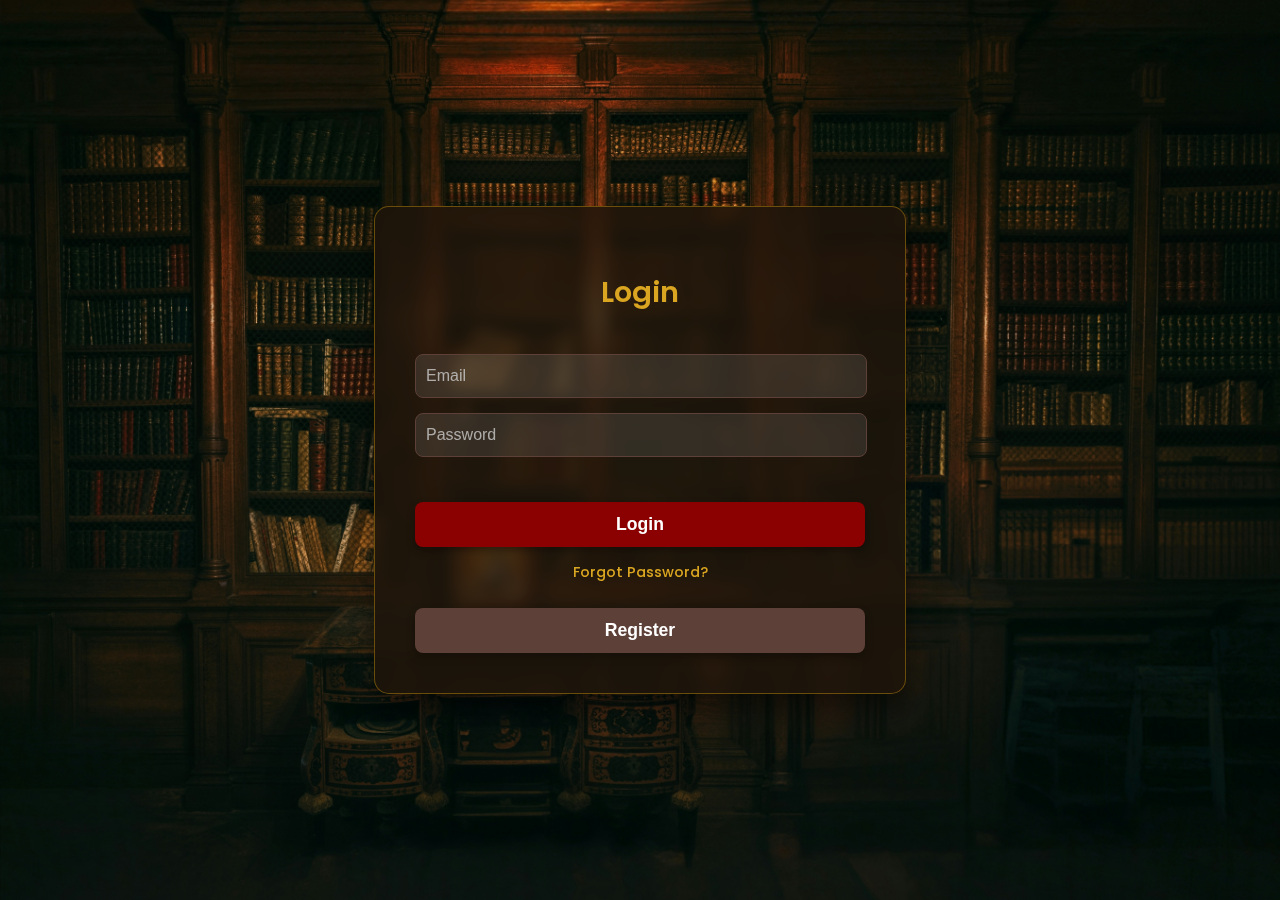
<file: index.html>
<!DOCTYPE html>
<html lang="en">
<head>
  <meta charset="UTF-8">
  <title>Login - Library System</title>
  <script src="https://challenges.cloudflare.com/turnstile/v0/api.js" async defer></script>
  <link rel="stylesheet" href="css/style.css">
</head>
<body>
  <form id="loginForm" onsubmit="return loginUser(event)">
    <h2>Login</h2>
    <input type="email" id="login_email" required placeholder="Email">
    <input type="password" id="login_password" required placeholder="Password">
    
    <div class="cf-turnstile" data-sitekey="0x4AAAAAABho5hPgTPE5grJY"></div>
    
    <button type="submit">Login</button> 
    
    <p id="loginErrorMessage" style="color: red; display: none; margin-top: 10px;"></p>

    <p style="margin-top: 15px; font-size: 0.9em;">
        <a href="forgot_password.html" 
           style="color: #daa520; text-decoration: none; font-weight: 500;">Forgot Password?</a>
    </p>

    <button type="button" onclick="window.location.href='register.html'" style="
        background-color: #5d4037; /* Dark brown for navigation, matching the 'Go to Login' button style */
        margin-top: 10px; /* Less margin than the primary submit button */
    ">Register</button>

  </form>

  <div id="otpSection" style="display:none;">
    <p id="otpMessage"></p> <input type="text" id="otp" placeholder="Enter OTP">
    <button onclick="verifyOTP()">Verify OTP</button>
    <p id="otpErrorMessage" style="color: red;"></p> </div>

  <script src="js/login.js"></script>
</body>
</html>
</file>
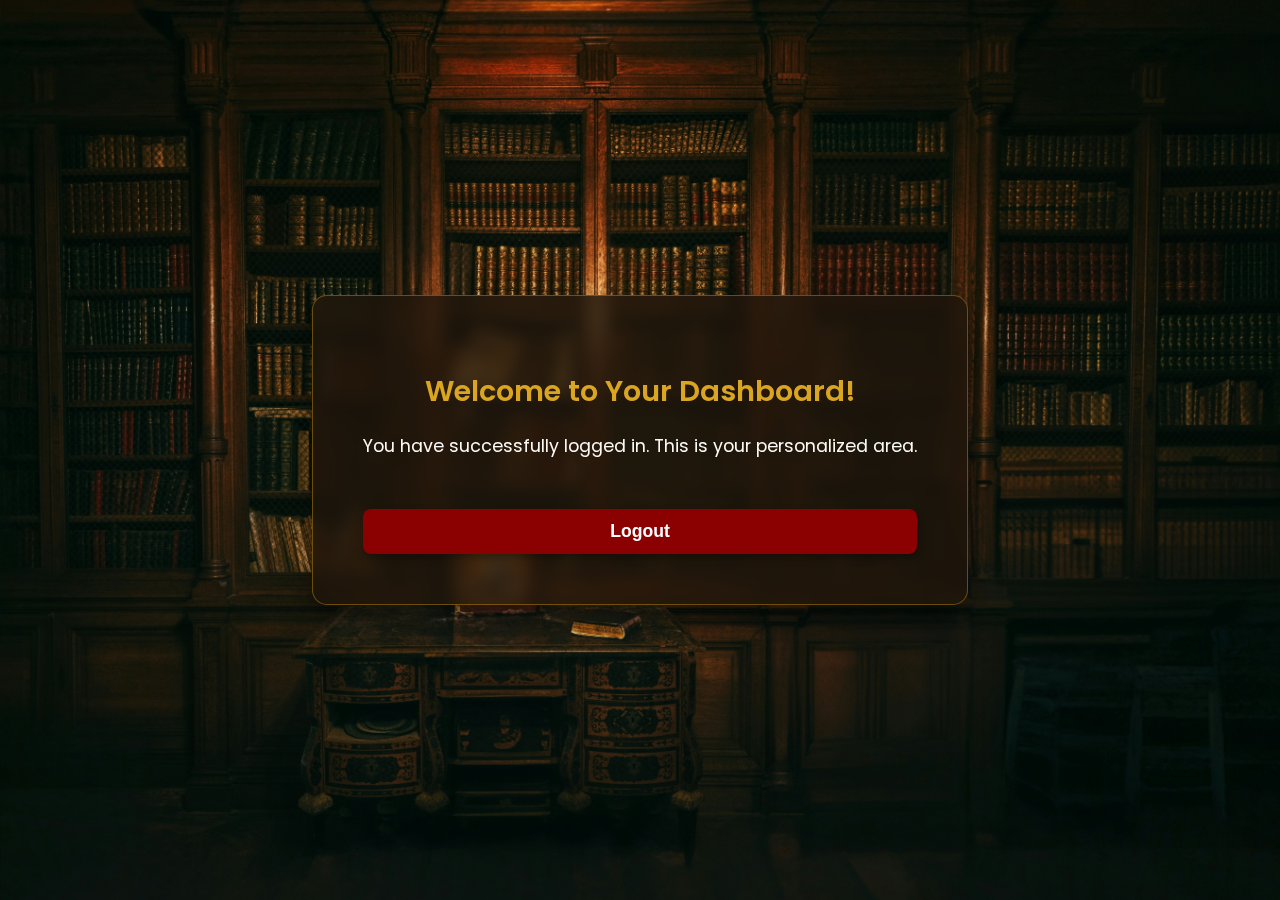
<file: dashboard.html>
<!DOCTYPE html>
<html lang="en">
<head>
    <meta charset="UTF-8">
    <title>Dashboard - Library System</title>
    <link rel="stylesheet" href="css/style.css">
</head>
<body>
    <div class="dashboard-container">
        <h2>Welcome to Your Dashboard!</h2>
        <p>You have successfully logged in. This is your personalized area.</p>
        <button onclick="logout()">Logout</button>
    </div>

    <script>
        function logout() {
            // In a real application, you'd send a request to your backend
            // to invalidate the session/token. For this example, we just redirect.
            alert("Logging out...");
            window.location.href = 'index.html';
        }
    </script>
</body>
</html>
</file>
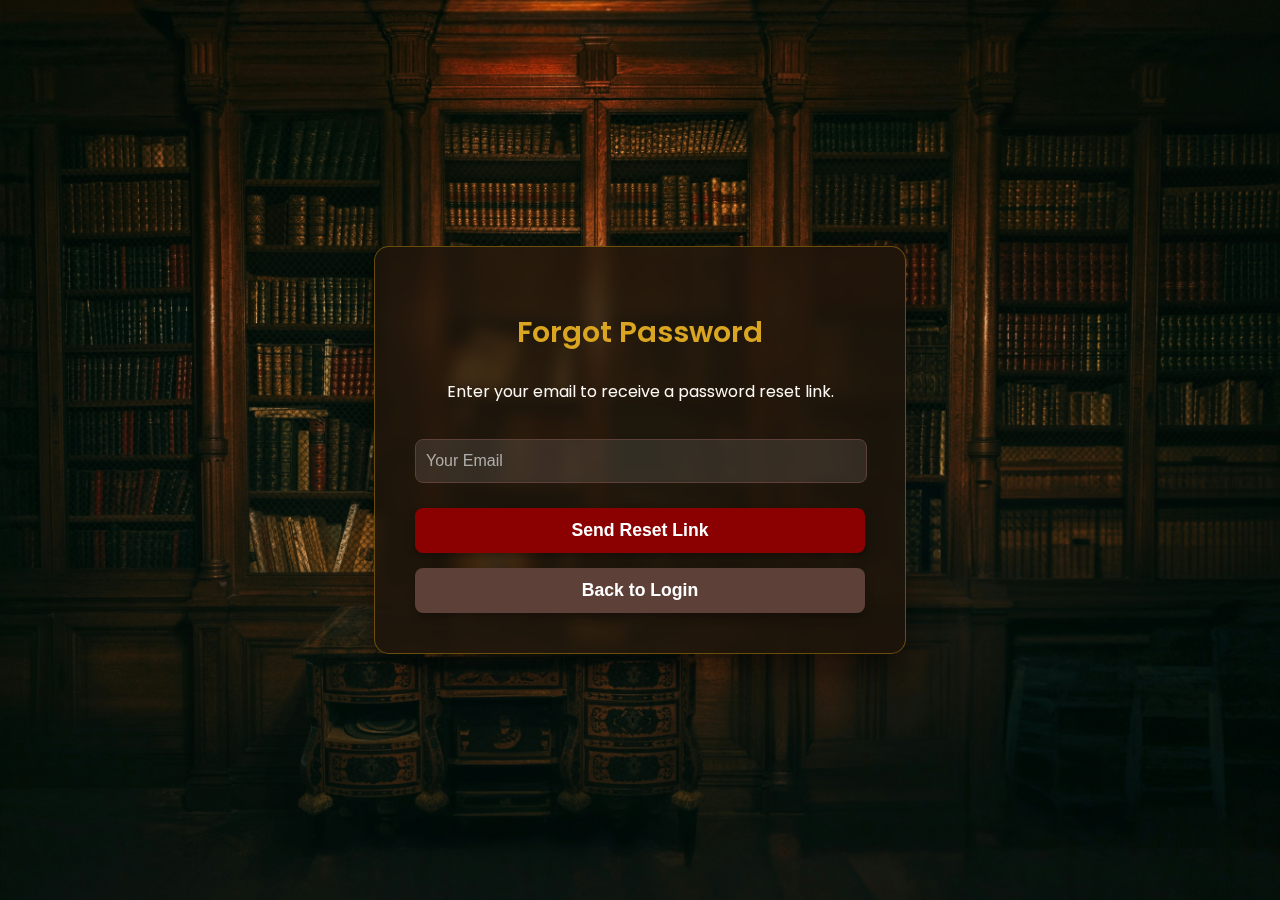
<file: forgot_password.html>
<!DOCTYPE html>
<html lang="en">
<head>
  <meta charset="UTF-8">
  <title>Forgot Password - Library System</title>
  <link rel="stylesheet" href="css/style.css">
</head>
<body>
  <form id="forgotPasswordForm" onsubmit="return requestPasswordReset(event)">
    <h2>Forgot Password</h2>
    <p style="color: #fdfaf6; margin-bottom: 20px;">Enter your email to receive a password reset link.</p>
    <input type="email" id="forgot_email" required placeholder="Your Email">
    <button type="submit">Send Reset Link</button>
    <p id="forgotMessage" style="color: #2e8b57; margin-top: 20px; display: none; font-weight: 600;"></p>
    <p id="forgotErrorMessage" style="color: #ff6666; margin-top: 20px; display: none; font-weight: 600;"></p>

    <button type="button" onclick="window.location.href='index.html'" style="
        background-color: #5d4037; /* Dark brown for navigation */
        margin-top: 15px; /* Consistent spacing */
    ">Back to Login</button>
  </form>

  <script src="js/forgot_password.js"></script>
</body>
</html>
</file>
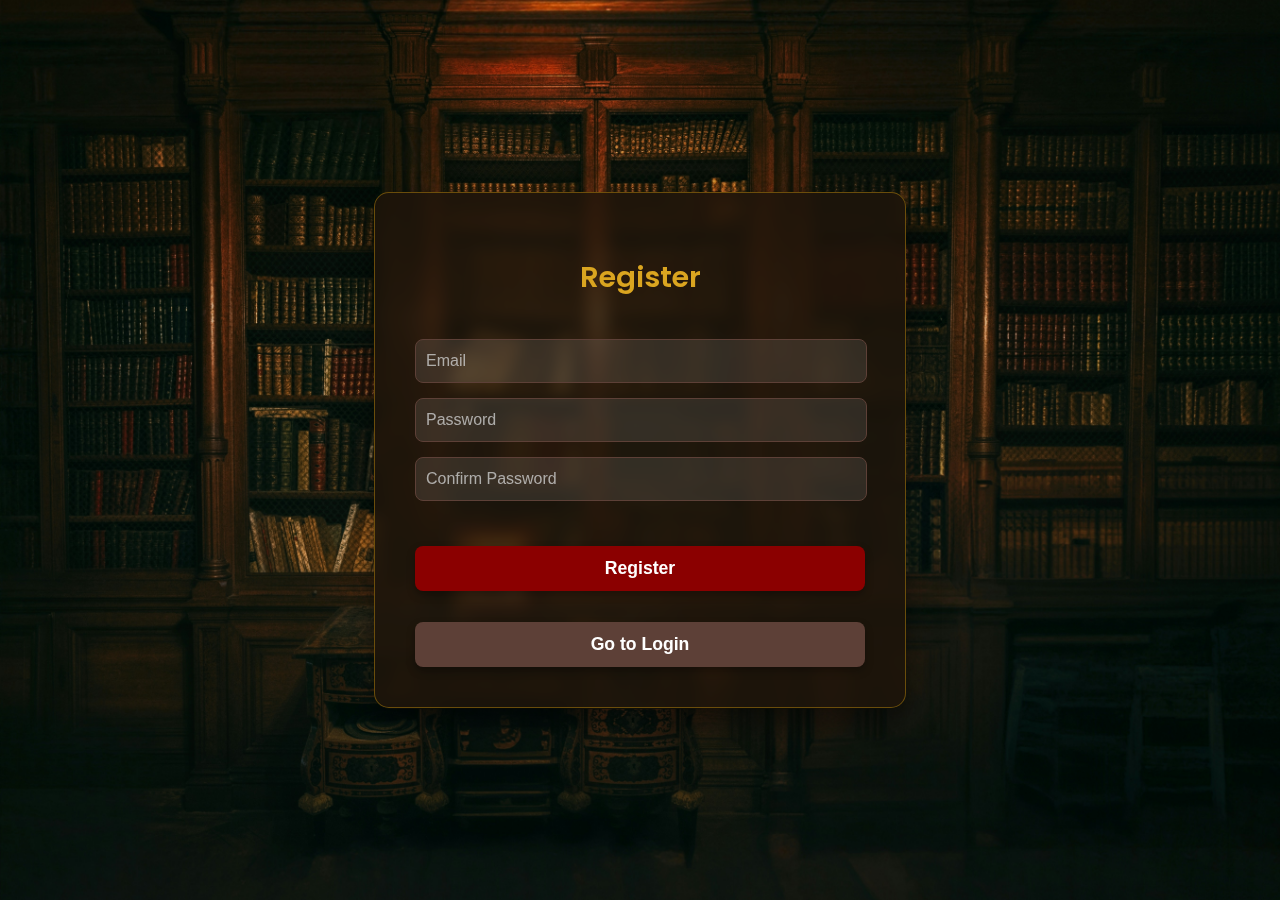
<file: register.html>
<!DOCTYPE html>
<html lang="en">
<head>
  <meta charset="UTF-8">
  <title>Register - Library System</title>
  <script src="https://challenges.cloudflare.com/turnstile/v0/api.js" async defer></script>
  <link rel="stylesheet" href="css/style.css">
</head>
<body>
  <form id="registerForm" onsubmit="return registerUser(event)">
    <h2>Register</h2>

    <input type="email" id="email" placeholder="Email" required><br>
    <input type="password" id="password" placeholder="Password" required onkeyup="checkStrength()"><br>
    <input type="password" id="confirm_password" placeholder="Confirm Password" required><br>

    <div id="strengthIndicator"></div>

    <div class="cf-turnstile" data-sitekey="0x4AAAAAABho5hPgTPE5grJY"></div>

    <button type="submit">Register</button>
  
    <p id="registerErrorMessage" style="color: red;"></p> <p id="successMessage" style="color: green; display: none;">Registration successful! You can now <a href='index.html'>login</a>.</p>
    <button onclick="window.location.href='index.html'" style="margin-top: 15px;">Go to Login</button>
    </form>
    

  <script src="js/password.js"></script>
  <script src="js/auth.js"></script>
</body>
</html>
</file>
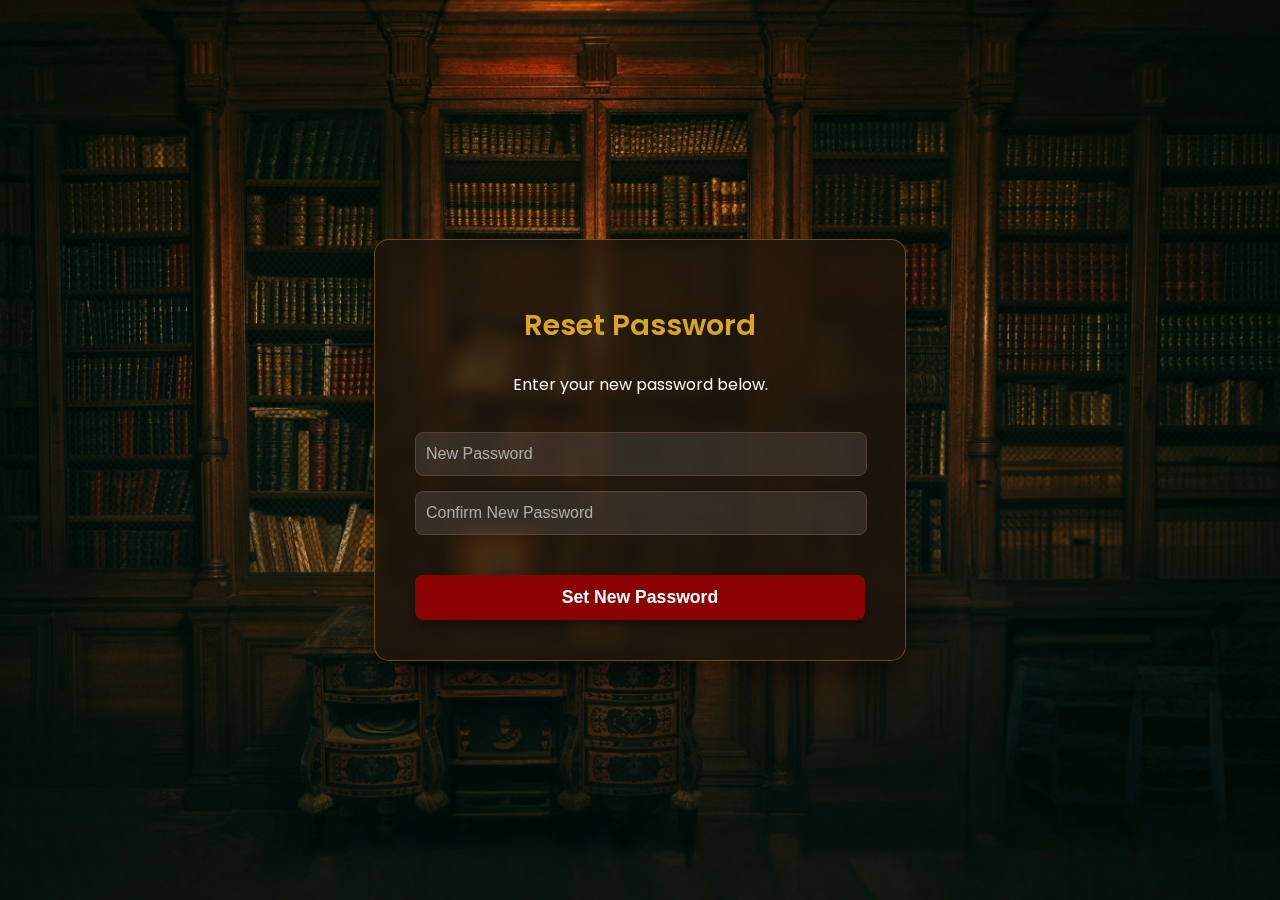
<file: reset_password.html>
<!DOCTYPE html>
<html lang="en">
<head>
  <meta charset="UTF-8">
  <title>Reset Password - Library System</title>
  <link rel="stylesheet" href="css/style.css">
</head>
<body>
  <form id="resetPasswordForm" onsubmit="return resetUserPassword(event)">
    <h2>Reset Password</h2>
    <p style="color: #fdfaf6; margin-bottom: 20px;">Enter your new password below.</p>
    <input type="password" id="new_password" required placeholder="New Password" onkeyup="checkStrengthReset()">
    <input type="password" id="confirm_new_password" required placeholder="Confirm New Password">
    
    <div id="strengthIndicatorReset" style="margin-top: 15px; font-weight: bold; font-size: 0.95em; text-align: left; padding-left: 5px; color: #fdfaf6;"></div>

    <button type="submit">Set New Password</button>
    <p id="resetMessage" style="color: #2e8b57; margin-top: 20px; display: none; font-weight: 600;"></p>
    <p id="resetErrorMessage" style="color: #ff6666; margin-top: 20px; display: none; font-weight: 600;"></p>
  </form>

  <script src="js/reset_password.js"></script>
  </body>
</html>
</file>
<file: css/style.css>
/* style.css */

@import url('https://fonts.googleapis.com/css2?family=Poppins:wght@300;400;600&display=swap'); /* Adding Poppins font */

body {
    font-family: 'Poppins', Arial, sans-serif; /* Using Poppins */
    /* Ensure this is correctly pointing to your library background image */
    background-image: url('/static/images/background.jpg'); /* Verify 'background.jpg' is in static/images/ */
    background-size: cover; /* Make sure the image covers the entire background */
    background-position: center; /* Center the background image */
    background-repeat: no-repeat;
    /* Remove any conflicting background properties (like linear-gradient) */
    /* If you prefer a solid dark background instead of an image, use: */
    /* background: #2c3e50; */ /* Dark bluish-grey */

    display: flex; /* Use flexbox for centering */
    justify-content: center;
    align-items: center;
    min-height: 100vh; /* Full viewport height */
    margin: 0;
    color: #fdfaf6; /* Lighter text color for readability on darker backgrounds */
    box-sizing: border-box; /* Include padding in element's total width and height */
}

form {
    background-color: rgba(30, 20, 10, 0.8); /* Dark brown, semi-transparent */
    padding: 40px; /* Increased padding */
    border-radius: 15px; /* More rounded corners */
    max-width: 450px; /* Slightly wider forms */
    width: 90%; /* Responsive width */
    box-shadow: 0 15px 30px rgba(0,0,0,0.5); /* Stronger shadow for depth */
    text-align: center; /* Center form content */
    border: 1px solid rgba(184, 134, 11, 0.5); /* Subtle gold/brass border */
    backdrop-filter: blur(8px); /* Increased blur for frosted glass effect */
    -webkit-backdrop-filter: blur(8px);
}

h2 {
    color: #daa520; /* Gold color for headings */
    margin-bottom: 25px;
    font-weight: 600;
    font-size: 1.8em;
}

input {
    width: calc(100% - 20px); /* Account for padding */
    padding: 12px 10px; /* More padding */
    margin-top: 15px; /* More margin */
    border-radius: 8px; /* Slightly more rounded */
    border: 1px solid #5d4037; /* Dark brown border */
    font-size: 1em;
    background-color: rgba(255, 255, 255, 0.1); /* Slightly transparent input fields */
    color: #fdfaf6; /* Light text color in inputs */
    transition: all 0.3s ease; /* Smooth transitions */
}

input::placeholder { /* Style for placeholder text */
    color: #ccc;
    opacity: 0.8;
}

input:focus {
    border-color: #daa520; /* Gold highlight color on focus */
    box-shadow: 0 0 0 3px rgba(218, 165, 32, 0.3); /* Subtle gold glow */
    outline: none; /* Remove default outline */
}

button {
    width: 100%;
    padding: 12px;
    margin-top: 25px; /* More margin above button */
    border-radius: 8px;
    border: none; /* Remove border */
    background-color: #8b0000; /* Deep burgundy for action */
    color: white;
    font-weight: 600;
    cursor: pointer;
    font-size: 1.1em;
    transition: background-color 0.3s ease, transform 0.2s ease; /* Smooth transitions */
    box-shadow: 0 4px 8px rgba(0,0,0,0.3); /* Button shadow */
}

button:hover {
    background-color: #660000; /* Darker burgundy on hover */
    transform: translateY(-2px); /* Slight lift effect */
}

button:active {
    transform: translateY(0); /* Return on click */
    box-shadow: 0 2px 4px rgba(0,0,0,0.2);
}

#strengthIndicator {
    margin-top: 15px;
    font-weight: bold;
    font-size: 0.95em;
    text-align: left; /* Align strength indicator text left */
    padding-left: 5px; /* Small padding */
    color: #fdfaf6; /* Lighter color for strength indicator */
}

/* Adjust strength indicator colors for dark theme */
#strengthIndicator[style*="color: rgb(255, 77, 77)"] { color: #ff6666 !important; } /* Very Weak */
#strengthIndicator[style*="color: rgb(255, 148, 77)"] { color: #ff9966 !important; } /* Weak */
#strengthIndicator[style*="color: rgb(255, 255, 102)"] { color: #ffff99 !important; } /* Moderate */
#strengthIndicator[style*="color: rgb(153, 230, 153)"] { color: #99ff99 !important; } /* Strong */
#strengthIndicator[style*="color: rgb(102, 255, 153)"] { color: #66ffcc !important; } /* Very Strong */
#strengthIndicator[style*="color: rgb(204, 204, 204)"] { color: #cccccc !important; } /* Default */


p#successMessage {
    color: #2e8b57; /* Muted green for success */
    margin-top: 20px;
    font-weight: 600;
}

p#successMessage a {
    color: #daa520; /* Gold for links */
    text-decoration: none;
}

p#successMessage a:hover {
    text-decoration: underline;
}

/* Specific styles for the "Go to Login" button */
form button[onclick*="index.html"] {
    background-color: #5d4037; /* Dark brown for navigation buttons */
    margin-top: 10px; /* Less margin than submit button */
}

form button[onclick*="index.html"]:hover {
    background-color: #4e342e;
}

/* Cloudflare Turnstile styling adjustment - often hard to style deeply */
.cf-turnstile {
    margin-top: 20px;
    display: flex; /* Center the widget if it's smaller */
    justify-content: center;
}

/* OTP Section specific styles */
#otpSection {
    background-color: rgba(30, 20, 10, 0.8); /* Same dark transparent background as form */
    padding: 40px;
    border-radius: 15px;
    max-width: 450px;
    width: 90%;
    box-shadow: 0 15px 30px rgba(0,0,0,0.5);
    text-align: center;
    border: 1px solid rgba(184, 134, 11, 0.5);
    backdrop-filter: blur(8px);
    -webkit-backdrop-filter: blur(8px);
    margin: auto; /* Center it */
}

#otpSection input {
    margin-bottom: 15px;
    background-color: rgba(255, 255, 255, 0.1); /* Transparent inputs */
    color: #fdfaf6; /* Light text in inputs */
}

#otpMessage {
    color: #fdfaf6; /* Lighter color for OTP message */
    font-size: 1.1em;
    margin-bottom: 20px;
    font-weight: 500;
}

/* Dashboard Container Styles (FROM dashboard.html, moved here) */
.dashboard-container {
    text-align: center;
    padding: 50px;
    background-color: rgba(30, 20, 10, 0.8); /* Dark brown, semi-transparent */
    border-radius: 15px;
    box-shadow: 0 15px 30px rgba(0,0,0,0.5); /* Stronger shadow */
    max-width: 600px;
    margin: auto;
    animation: fadeIn 1s ease-out;
    border: 1px solid rgba(184, 134, 11, 0.5); /* Subtle gold/brass border */
    backdrop-filter: blur(8px); /* Increased blur for frosted glass effect */
    -webkit-backdrop-filter: blur(8px);
    color: #fdfaf6; /* Lighter text color for readability */
}

@keyframes fadeIn {
    from { opacity: 0; transform: translateY(20px); }
    to { opacity: 1; transform: translateY(0); }
}

.dashboard-container h2 {
    color: #daa520; /* Gold color for headings */
    margin-bottom: 20px;
}

.dashboard-container p {
    font-size: 1.1em;
    color: #fdfaf6; /* Lighter color for paragraph text */
    margin-bottom: 30px;
}

.dashboard-container button {
    background-color: #8b0000; /* Deep burgundy for logout button */
    color: white; /* Ensure text is white */
    border: none; /* Remove border */
    padding: 12px 25px; /* Adjust padding */
    border-radius: 8px; /* Consistent border-radius */
    font-weight: 600; /* Consistent font-weight */
    cursor: pointer;
    font-size: 1.1em;
    transition: background-color 0.3s ease, transform 0.2s ease;
    box-shadow: 0 4px 8px rgba(0,0,0,0.3); /* Button shadow */
    margin-top: 20px; /* Consistent margin */
}

.dashboard-container button:hover {
    background-color: #660000; /* Darker burgundy on hover */
    transform: translateY(-2px);
}
</file>
